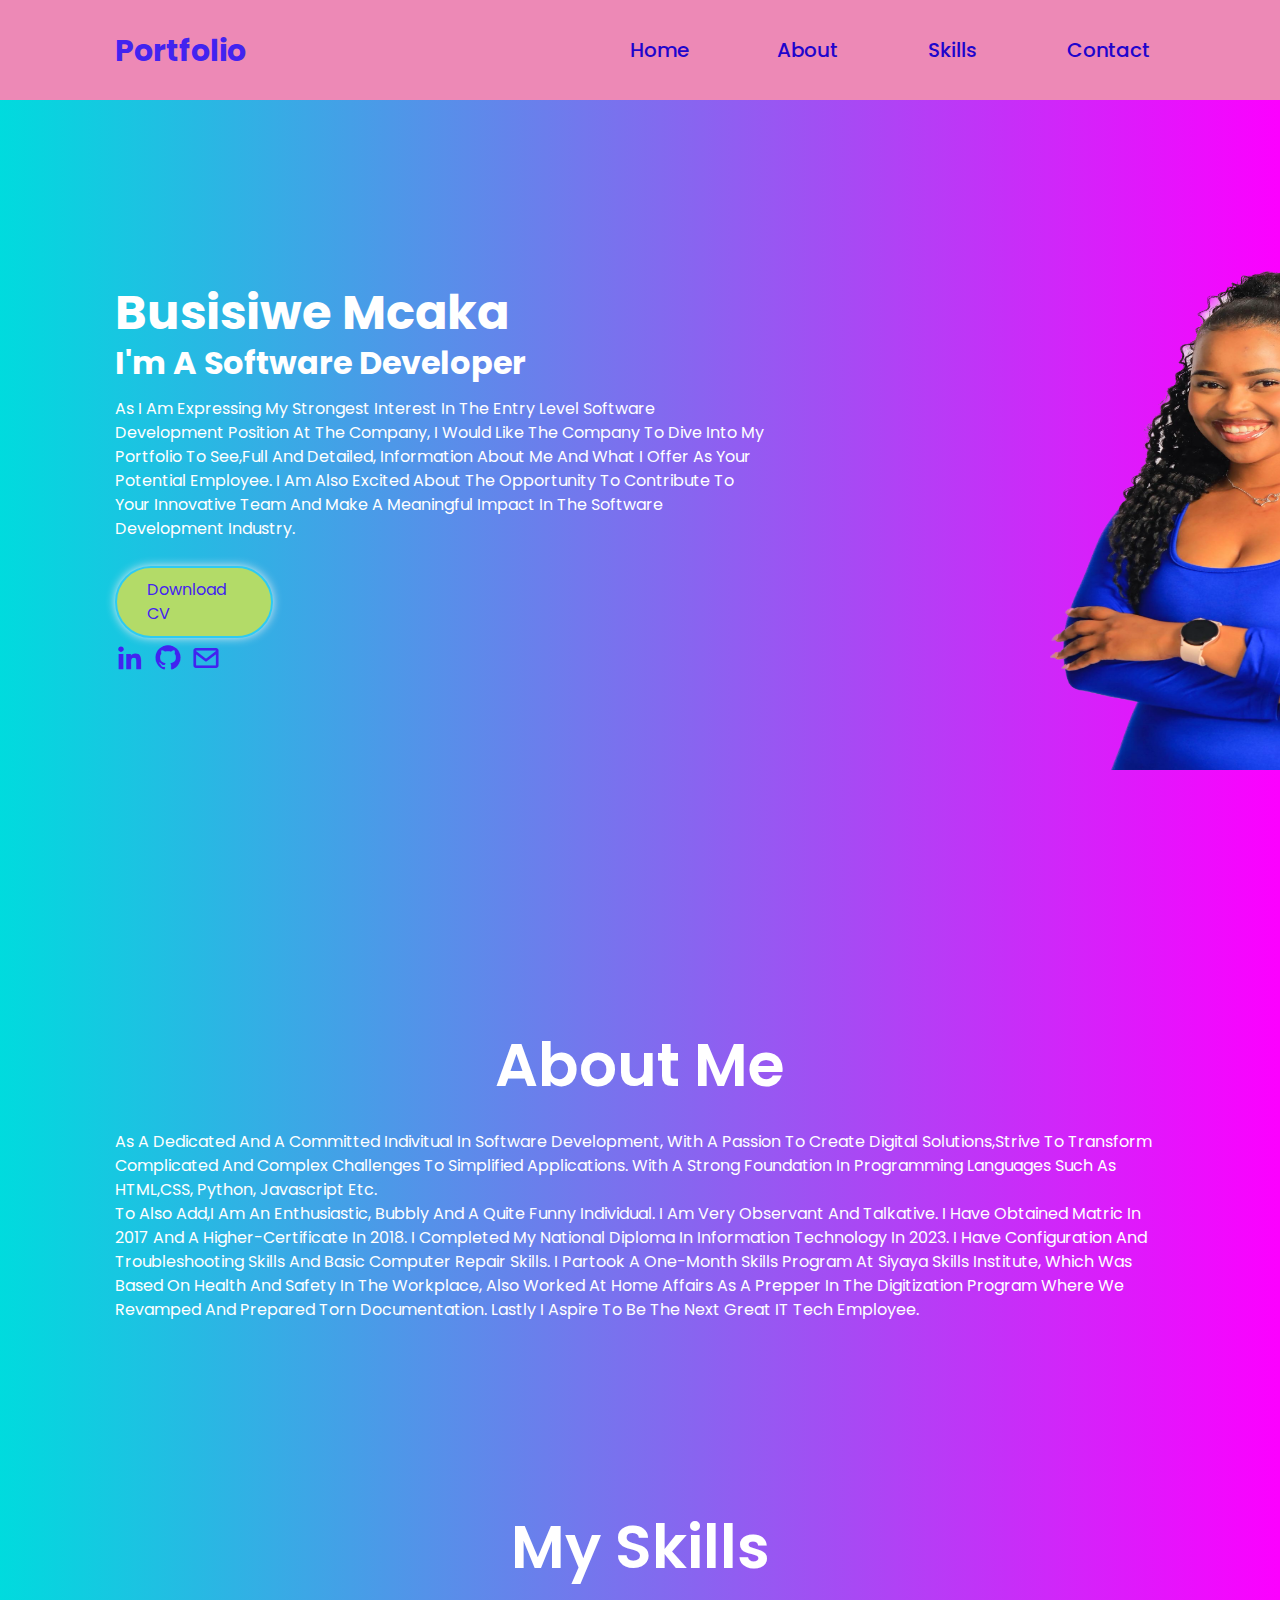
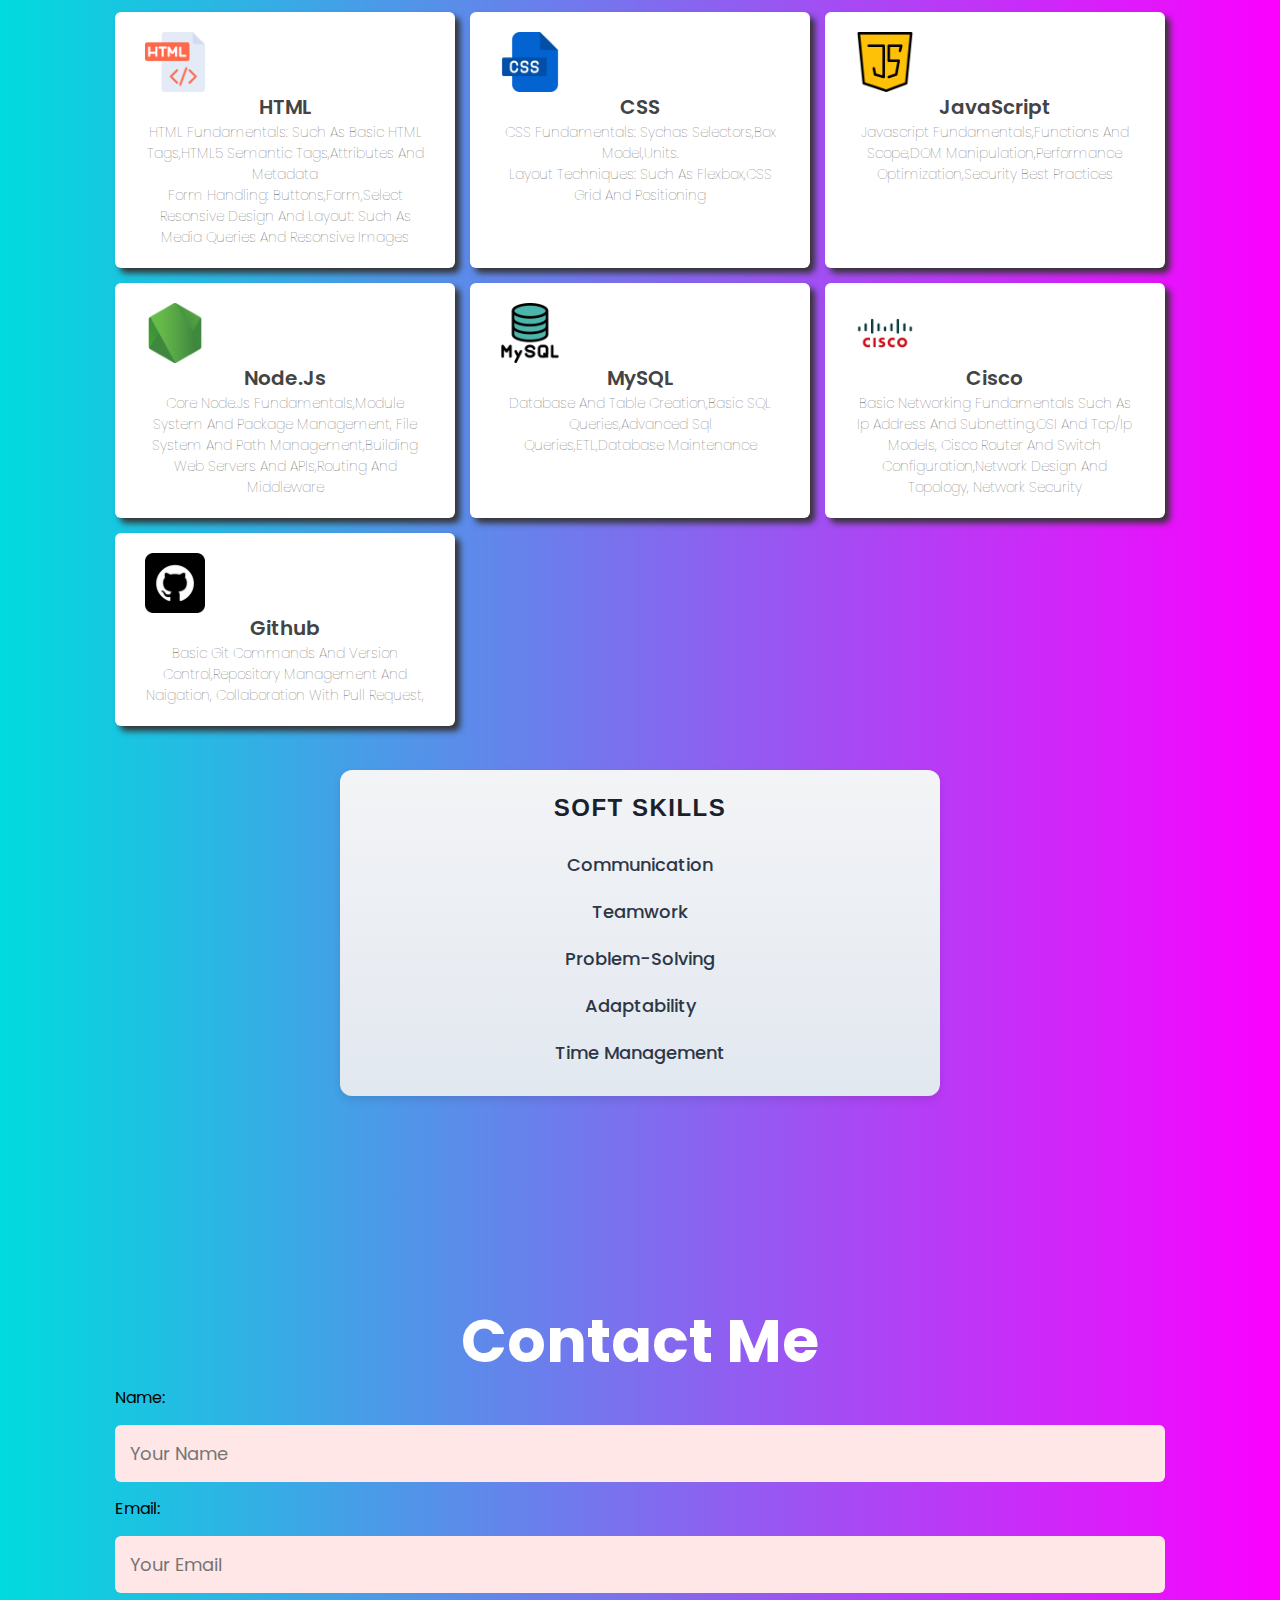
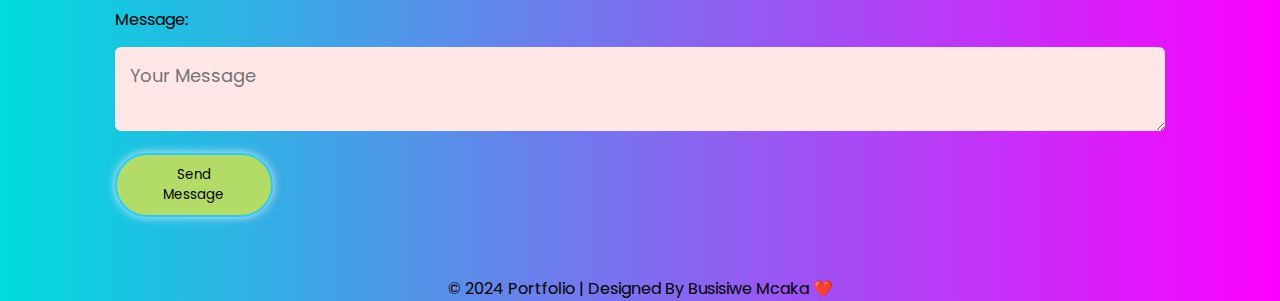
<file: Busie Portfolio/index.html>
<!DOCTYPE html>
<html lang="en">

<head> 
    <meta charset="UTF-8">
    <meta http-equiv="X-UA-Compatible" content="IE-edge">
    <meta name="viewport" content="width-device-width,
    initial-scale=1.0">
    <title> Busisiwe Mcaka Personal Portfolio Website</title>
    <link href='https://unpkg.com/boxicons@2.1.4/css/boxicons.min.css' rel='stylesheet'>
    <link rel="stylesheet" href="style.css">
</head>
<body>
    <div id = "Home">
    <nav class="navbar">
        <a href="#" class="logo">Portfolio</a>
        
       
        <ul class="nav-links">
            <!--<li class="active"><a href ="#" ></a>Home</li>
            <li><a href ="#" ></a>About</li>
            <li><a href ="#" ></a>Portfolio</li>
            <li><a href ="#" ></a>Service</li>
            <li><a href ="#" ></a>Contact</li>-->

            <a href="#Home" class="nav-link">Home</a>
            <a href="#About" class="nav-link">About</a>
            <li class ="divider"></li><!--Divider-->
            <a href="#Skills" class="nav-link">Skills</a>
            <li class= "divider"></li><!--Divider-->
            <a href="#Contact" class="nav-link">Contact</a>
        </ul>
    </nav>

    
    <div class="home-image">
        <img src="BusiPicture.png" alt="home image">
    </div>
      
    <section class="home">
        <div class="home-info">
            <h1>Busisiwe Mcaka</h1>
            <h2>I'm a Software Developer</h2>
            <p> As I am expressing my strongest interest in the Entry level Software Development
                position at the company, I would like the company to dive into my Portfolio to see,full and detailed, Information about me and what I offer as your potential employee. 
                I am also excited about the opportunity to contribute to your Innovative team and make a meaningful impact in the Software Development Industry.</p>
                <div class="btn-sci">
                  <a href="2024 Candidate CV_BusieM.pdf" target="_blank"> Download CV</a></div>
                  <!-- Social Media Links -->
<div class="social-media">
    <a href="https://www.linkedin.com/in/busisiwe-mcaka-8a9bb91b4" target="_blank" class="social-icon">
        <i class='bx bxl-linkedin'></i> 
    </a>
    <a href="https://github.com/BusisiweBusie/Portfolio" target="_blank" class="social-icon">
        <i class='bx bxl-github'></i>
    </a>
    <a href="busisiwemcaka@gmail.com" class="social-icon">
        <i class='bx bx-envelope'></i>
    </a>
</div>



    </section>
</div>
      

    <section id="About">
        <div class="container">
            <div class="row">
             
        <div class="about-col-2">
          <h1 class="sub-title1"><center>About Me</center></h1>
       
          <p> As a dedicated and a committed indivitual in Software Development,
            with a passion to create digital solutions,strive to transform complicated and complex challenges to simplified applications.
             With a strong foundation in programming languages such as HTML,CSS, Python, Javascript etc.<br>
            To also add,I am an enthusiastic, bubbly and a quite funny individual. 
            I am very observant and talkative. I have obtained Matric in 2017 and a Higher-certificate in 2018.
            I completed my National Diploma in Information Technology in 2023. 
            I have configuration and troubleshooting skills and basic computer repair skills.
            I partook a one-month skills program at Siyaya skills institute,
            which was based on health and safety in the workplace,
             also worked at Home Affairs as a prepper in the digitization program where we revamped and prepared torn documentation.
         Lastly I aspire to be the next great IT tech employee.</p>
        </div>
        </div>
        </div>

     </section>
    
 
     <section id ="Skills">
     <div class="container">
        <h1 class="sub-title1"><center>My Skills</center></h1>
        <div class="row">
      
        <div class="container__box">
         
            <div class="box">
                <img src="html.png" title="html icons"alt="HTML">
                <h3>HTML</h3>
                <p>HTML Fundamentals: such as basic HTML tags,HTML5 Semantic tags,Attributes and metadata<br>
                    Form Handling: buttons,form,select<br>
                    Resonsive design and Layout: such as media queries and resonsive images</p>
                
            </div>
          
            <div class="box">
                <img src="css.png" alt="css">
                <h3>CSS</h3>
                <p>CSS Fundamentals: sychas selectors,box model,units.<br>
                Layout techniques: such as flexbox,CSS grid and positioning</p>
                
            </div>
         
            <div class="box">
                <img src="java-script.png" alt="Javascript">
                <h3>JavaScript</h3>
            
                <p>Javascript Fundamentals,Functions and scope,DOM Manipulation,performance optimization,security best practices</p>

            </div>
             <div class="box">

                <img src="node-js.png" alt="Node Js">
                <h3>Node.Js</h3>
                <p>Core Node.js Fundamentals,Module system and package management, file system and path management,building web servers and APIs,routing and middleware</p>
                
            </div>
          
            <div class="box">
                <img src="mysql.png" alt="MySQL">
                <h3>MySQL</h3>
                <p>Database and table creation,basic SQL queries,advanced sql queries,ETL,database maintenance</p>
                
            </div> <div class="box">
                <img src="cisco.png" alt="cisco">
                <h3>cisco</h3>
                <p>Basic networking fundamentals such as ip address and subnetting,OSI and tcp/ip models, Cisco router and switch configuration,Network design and topology, network security</p>
                
            </div>
             <div class="box">
                <img src="github.png" alt="github">
                <h3>Github</h3>
                <p>Basic git commands and version control,Repository management and Naigation, collaboration with pull request,</p>
            </div>
              </div>
</div>
</div>
</br>
<section class="soft-skills">
    <h2>Soft Skills</h2>
    <ul>
        <li>Communication</li>
        <li>Teamwork</li>
        <li>Problem-Solving</li>
        <li>Adaptability</li>
        <li>Time Management</li>
    </ul>
</section>

    </section>
      

         <section id="Contact">
            <div class ="container">
           
                <div class="row">
    <div class="form-container">
        <h1 class="header1"><center>Contact Me</center></h1>
        <form action="#" method="POST" class="contact-form">
            <label for="name">Name:</label>
            <input type="text" id="name" name="name" placeholder="Your Name" required>

            <label for="email">Email:</label>
            <input type="email" id="email" name="email" placeholder="Your Email" required>

            <label for="message">Message:</label>
            <textarea id="message" name="message" placeholder="Your Message" required></textarea>

            <button type="submit" class="btn1">Send Message</button>
        </form>
    </div>
    </div>
 </div>
</section>
<footer class="footer">
    <div class="footer-bottom">
        <p><center>&copy; 2024 Portfolio | Designed by Busisiwe Mcaka ❤️</center></p>
    </div>
</footer>

</body>
</html>
</file>
<file: Busie Portfolio/style.css>
@import url('https://fonts.googleapis.com/css2?family=Poppins:wght@300;400;500;600;700;800;900&display=swap');

* {
    margin: 0;
    padding: 0;
    box-sizing: border-box;
    font-family: 'Poppins',sans-serif;
}
.html {
    scroll-behavior: smooth;
}
body {

 
background-image: linear-gradient(90deg, #00DBDE 0%, #FC00FF 100%);
background-repeat: no-repeat;

}

a {
    color: #4223f0;
    text-decoration: none;
}

.navbar {
    position: fixed;
    left: 0;
    top: 0;
    width: 100%;
    padding: 25px 9%;
    display: flex;
    justify-content: space-between;
    align-items: center;
    z-index: 100;
    background-color: rgb(237, 137, 182);
    transition: background-color 0.3s ease;

}

.nav-link {
    color: white;
    text-decoration: none;
    padding: 10px 15px;
    border-radius: 5px;
    transition: background-color 0.3s ease, color 0.3s ease;
}

.nav-link:hover {
    background-color: #ee1e52;
    color: #fff;
}

.nav-link.active {
    background-color: #ee1e52; 
    color:#fff;
    transition: background-color 0.3s ease;
}

.navbar .logo {
    font-size: 30px;
    font-weight: 700;
}

.navbar ul {
    display: flex;
    list-style: none;
    margin-left: 40px;
}

/*.navbar ul li a {
    font-size: 20px;
    font-weight: 500;
    margin-left: 3.5rem;
    transition: .5s;
}
.navbar ul li a:hover {
    color: rgb(11, 243, 30);

}*/

.navbar ul a {
    font-size: 20px;
    font-weight: 500;
    color: rgb(32, 5, 205);
    margin-left: 3.5rem;
    transition: .5s;
}
.navbar ul a:hover a,
.navbar ul a :active {
    color: rgb(231, 235, 23);
    
}


.home {
    display: flex;
    align-items: center;
    height: 100vh;
    padding: 60px 9% 0;
    color: white;
}
.home-info h1 {
    font-size: 55px;
    
}
.home-info h2 {
    font-size: 32px;
    margin-top: -10px;
}
.home-info p {
    font-size: 16px;
    margin: 10px 0 25px;
    padding-right: 400px;
}
.home-info .btn-sci {
    display: flex;
    align-items: center;
}
.btn-sci {
    width: 15%;
    display: inline-block;
    padding: 10px 30px;
    background: #b3db68;
    border: 2px solid #2dcbf3;
    border-radius: 40px;
    box-shadow: 0 0 10px #deeaf0;

}
 
.btn1 {
    width: 100%;
    display: inline-block;
    padding: 10px 30px;
    background: #b3db68;
    border: 2px solid #2dcbf3;
    border-radius: 40px;
    box-shadow: 0 0 10px #deeaf0;

}
.social-media a{
    gap: 50px; 
    margin-top: 20px;
    font-size: 30px;
}
/* .social-icons .a {
    font-size: 50px;
    color: white;
    background-color: #15ff00; 
    width: 80px; 
    height: 80px;
    display: flex;
    justify-content: center;
    align-items: center;
    transition: all 0.3s ease; 
}

.social-media .icon.linkedin:hover {
    color: #4267B2;
    background-color: white;
}

.social-media .icon.github:hover {
    color: #1DA1F2;
    background-color: white;
}

.social-media .icon.envelope:hover {
    color: #C13584;
    background: white;
}

.social-media .icon:hover {
    box-shadow: 0 4px 10px rgba(0, 0, 0, 0.3), 0 0 20px rgba(255, 255, 255, 0.5);
} */

.home-image {
    width: 500px;           
    height: 500px; 
    overflow: hidden;      
    display: flex;
    position: absolute;
   margin-left: 1050px;
   margin-top: 270px;
}
.home-image2 {
   
    width: 500px;           
    overflow: hidden;      
    display: flex;
    position: absolute;
   margin-right: 1000px;
   margin-top: 270px;
}

.home-image img {
   
    width: 80%;            
    height: 100%;
}
.about {

    padding: 60px 9% 0;
    color: #ffffff;
    font-family: 'Poppins', sans-serif;
    
}
 
.row {
    display: flex;
    justify-content: space-between;
    flex-wrap: wrap;
}
 
.about-col-2 {
    
    color:#ffffff;
}
 
.languages {
    font-size: 20px;
    font-weight: 600;
    color: #fff;
    align-items: center;
}
 
.sub-title {
    font-size: 60px;
    font-weight: 600;
    color: #fff;
}
 
.tab-titles {
    display: flex;
    margin: 20px 0 40px;
}
 
.tab-links {
    margin-right: 20px;
    font-size: 18px;
    font-weight: 500;
    cursor: pointer;
    position: relative;
}

.sub-title1 {
    font-size: 60px;
    font-weight: 600;
    color: #ffffff;
    align-items: center;
    padding-bottom: 20px;
}

.tab-links::after {
    content: '';
    width: 0;
    height: 3px;
    background: #4c1cea;
    position: absolute;
    left: 0;
    bottom: -8px;
    transition: 0.5s;
}

.tab-links.active-link::after {
    width: 50%;
}

.tab-contents ul li {
    list-style: none;
    margin: 10px 0;
}
 
.tab-contents ul li span {
    color: #1613e0;
    font-size: 14px;
}
 
.tab-contents {
    display: none;
}
 
.tab-contents.active-tab {
    display: block;
}

img{
    width: 60px;
    height: 60px;
  }
  .container{
    display: grid;
    padding: 60px 9% 0;
  
  }
  .container__box{
    display: grid;
    grid-template-columns: repeat(auto-fit, minmax(270px,1fr));
    gap: 15px;
  }
  .container .container__box .box{
    background: #fff;
    border-radius: 6px;
    box-shadow: 5px 5px 6px #333;
    text-align: center;
    padding: 20px 30px;
  }

  *{
    margin: 0;
    padding: 0;
    box-sizing: border-box;
    text-transform: capitalize;
    transition: .2s, linear;
  }
  .container__heading{
    text-align: center;
    padding-bottom: 15px;
    color: #e3e3e3;
    text-shadow: 0 0 10px #ffffff;
    font-size: 50px;
    font-weight: 600;
  }
  .container .container__box .box h3{
    color: #444;
    font-size: 20px;
    font-weight: 600;
  }
  .container .container__box .box p{
    font-size: 14px;
    font-weight: 100;
    color: #555;
  }
  .container .container__box .box a{
    border-radius: 4px;
    background:#444;
    color: white;
  }
  .container .container__box .box a:hover{
    background: #908080;
  }
 
  #contact {
    background: #f18bbe;
    color: #fff;
}
form input,
form textarea {
    width: 100%;
    border: 0;
    outline: none;
    background: #ffe7e7;
    padding: 15px;
    margin: 15px 0;
    color: #fff;
    font-size: 18px;
    border-radius: 6px;
}
 .btn{
    background-color: #4c1cea;
    color: #e3e3e3;
    border-radius: 5px;
    border: none;
    width: 15%;
    cursor: pointer;
    font-size: 16px;
 }
 /* Soft Skills Section */
.soft-skills {
    background: linear-gradient(to bottom, #f3f4f6, #e2e8f0); /* Soft gradient background */
    border-radius: 12px; /* Rounded corners */
    padding: 20px; /* Space inside the section */
    margin: 20px auto; /* Center section with margin */
    max-width: 600px; /* Limit width for readability */
    box-shadow: 0 4px 8px rgba(0, 0, 0, 0.1); /* Subtle shadow */
    text-align: center;
}


.soft-skills h2 {
    font-family: 'Arial', sans-serif; 
    color: #1a202c; 
    margin-bottom: 15px;
    font-size: 24px;
    text-transform: uppercase;
    letter-spacing: 1.5px;
}


.soft-skills ul {
    list-style: none; 
    padding: 0;
    margin: 0;
}

.soft-skills ul li {
    font-size: 18px;
    font-weight: 500;
    color: #2d3748; 
    padding: 10px 0; 
    transition: transform 0.3s ease, color 0.3s ease; 
}


.soft-skills ul li:hover {
    color: #3182ce; 
    transform: scale(1.05); 
    cursor: pointer;
}

 .btn1 {
    width: 15%;
    display: inline-block;
    padding: 10px 30px;
    background: #b3db68;
    border: 2px solid #2dcbf3;
    border-radius: 40px;
    box-shadow: 0 0 10px #deeaf0;

 }

.header1{
    font-size: 60px;
    color: #ffffff;
}

 
section {
    padding: 60px 0;
}

body {
    font-size: 16px;
    line-height: 1.5;
}

/* For tablets and smaller devices */
@media (max-width: 1024px) {
    .navbar ul {
        flex-direction: row;
        display: flex;
        justify-content: center;
        row-gap: 5px;
      
        list-style: none;
        padding: 0;
        margin: 0;
        
    }

    .home {
        flex-direction: column; /* Stack content vertically */
        padding: 30px 5%;
    }

    .home-image {
        width: 80%; /* Reduce image size */
        margin: 0 auto;
    }

    .home-info p {
        padding-right: 0; /* Remove extra padding for smaller screens */
    }
}

/* For mobile devices */
@media (max-width: 768px) {
    .navbar {
        padding: 15px 5%;
    }
  

    .navbar .logo {
        font-size: 24px;
    }

    .home-info h1 {
        font-size: 40px; /* Reduce heading size */
    }

    .home-info h2 {
        font-size: 24px;
    }

    .btn-sci {
        width: auto;
    }

    .container__box {
        grid-template-columns: 1fr; /* One column layout for mobile */
    }
}

/* For very small mobile devices */
@media (max-width: 480px) {
    .home-info h1 {
        font-size: 10px;
        margin-top: 50px;
    }

    .home-info h2 {
        font-size: 16px;
    }

    .soft-skills ul li {
        font-size: 16px; /* Adjust text size for readability */
    }

    .social-media a {
        font-size: 24px;
    }
}
.container__box {
    display: grid;
    grid-template-columns: repeat(auto-fit, minmax(270px, 1fr));
    gap: 15px;
}

.navbar ul {
    display: flex;
    flex-wrap: wrap; /* Allow wrapping on smaller screens */
    gap: 2px;
}
img {
    max-width: 100%;
    height: auto;
    display: block;
}
body {
    font-size: 1rem; /* Relative font size */
}

.home-info h1 {
    font-size: 3rem; /* Scales with the root font size */
}
</file>
